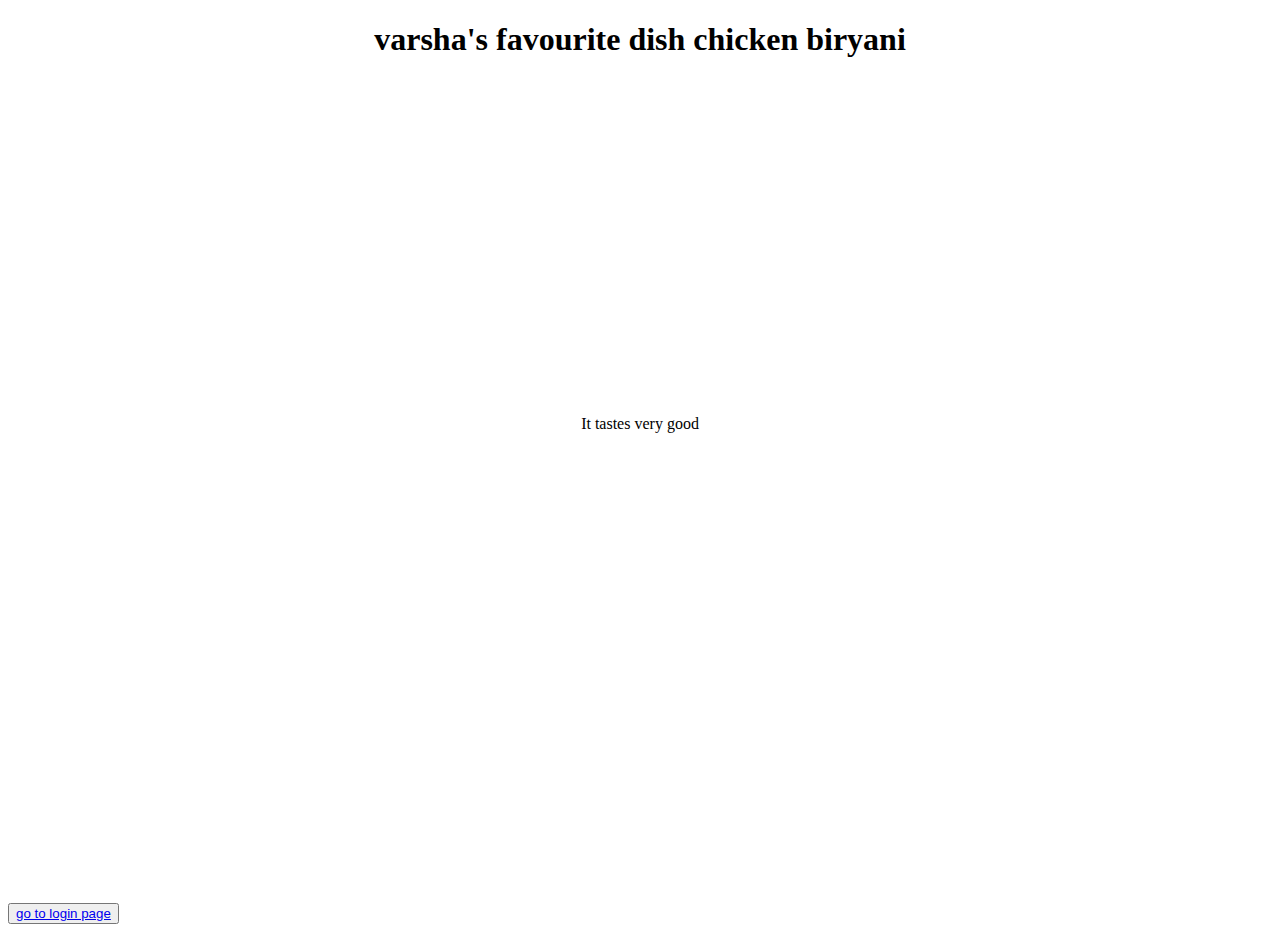
<file: fullstack/project/first project/index.html>
<!DOCTYPE html>

<html>

<head>
</head>

<body>
    <center>
        <h1>varsha's favourite dish chicken biryani</h1>
    </center>
    <center>
        <iframe width="560" height="315" src="https://www.youtube.com/embed/95BCU1n268w" title="YouTube video player"
            frameborder="0"
            allow="accelerometer; autoplay; clipboard-write; encrypted-media; gyroscope; picture-in-picture"
            allowfullscreen></iframe>
        <p>It tastes very good</p>
        <iframe
            src="https://www.google.com/maps/embed?pb=!1m26!1m12!1m3!1d30469.519924002183!2d78.56453547500118!3d17.330500489201913!2m3!1f0!2f0!3f0!3m2!1i1024!2i768!4f13.1!4m11!3e6!4m3!3m2!1d17.329753399999998!2d78.60014749999999!4m5!1s0x3bcba3709b6d19d9%3A0x86925022e4570ba7!2skritunga%20restaurant!3m2!1d17.3207003!2d78.5622983!5e0!3m2!1sen!2sin!4v1638812113160!5m2!1sen!2sin"
            width="600" height="450" style="border:0;" allowfullscreen="" loading="lazy"></iframe>
    </center>

    <button><a href="./forms.html"> go to login page</a></button>
</body>

</html>
</file>
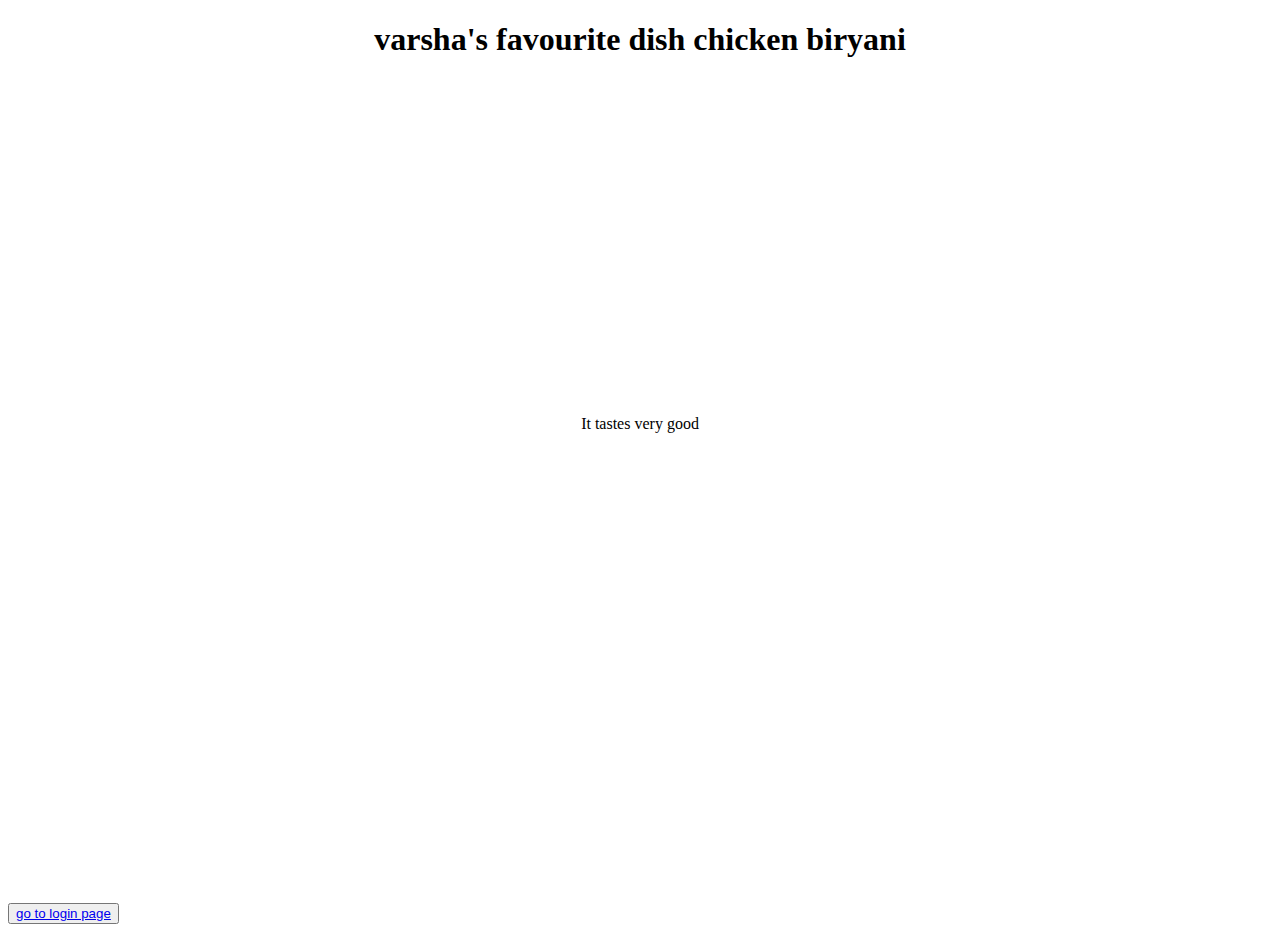
<file: fullstack/frontend/languages/html/intro html/index.html>
<!DOCTYPE html>

<html>

<head>
</head>

<body>
    <center>
        <h1>varsha's favourite dish chicken biryani</h1>
    </center>
    <center>
        <iframe width="560" height="315" src="https://www.youtube.com/embed/95BCU1n268w" title="YouTube video player"
            frameborder="0"
            allow="accelerometer; autoplay; clipboard-write; encrypted-media; gyroscope; picture-in-picture"
            allowfullscreen></iframe>
        <p>It tastes very good</p>
        <iframe
            src="https://www.google.com/maps/embed?pb=!1m26!1m12!1m3!1d30469.519924002183!2d78.56453547500118!3d17.330500489201913!2m3!1f0!2f0!3f0!3m2!1i1024!2i768!4f13.1!4m11!3e6!4m3!3m2!1d17.329753399999998!2d78.60014749999999!4m5!1s0x3bcba3709b6d19d9%3A0x86925022e4570ba7!2skritunga%20restaurant!3m2!1d17.3207003!2d78.5622983!5e0!3m2!1sen!2sin!4v1638812113160!5m2!1sen!2sin"
            width="600" height="450" style="border:0;" allowfullscreen="" loading="lazy"></iframe>
    </center>

    <button><a href="../forms/forms.html"> go to login page</a></button>
</body>

</html>
</file>
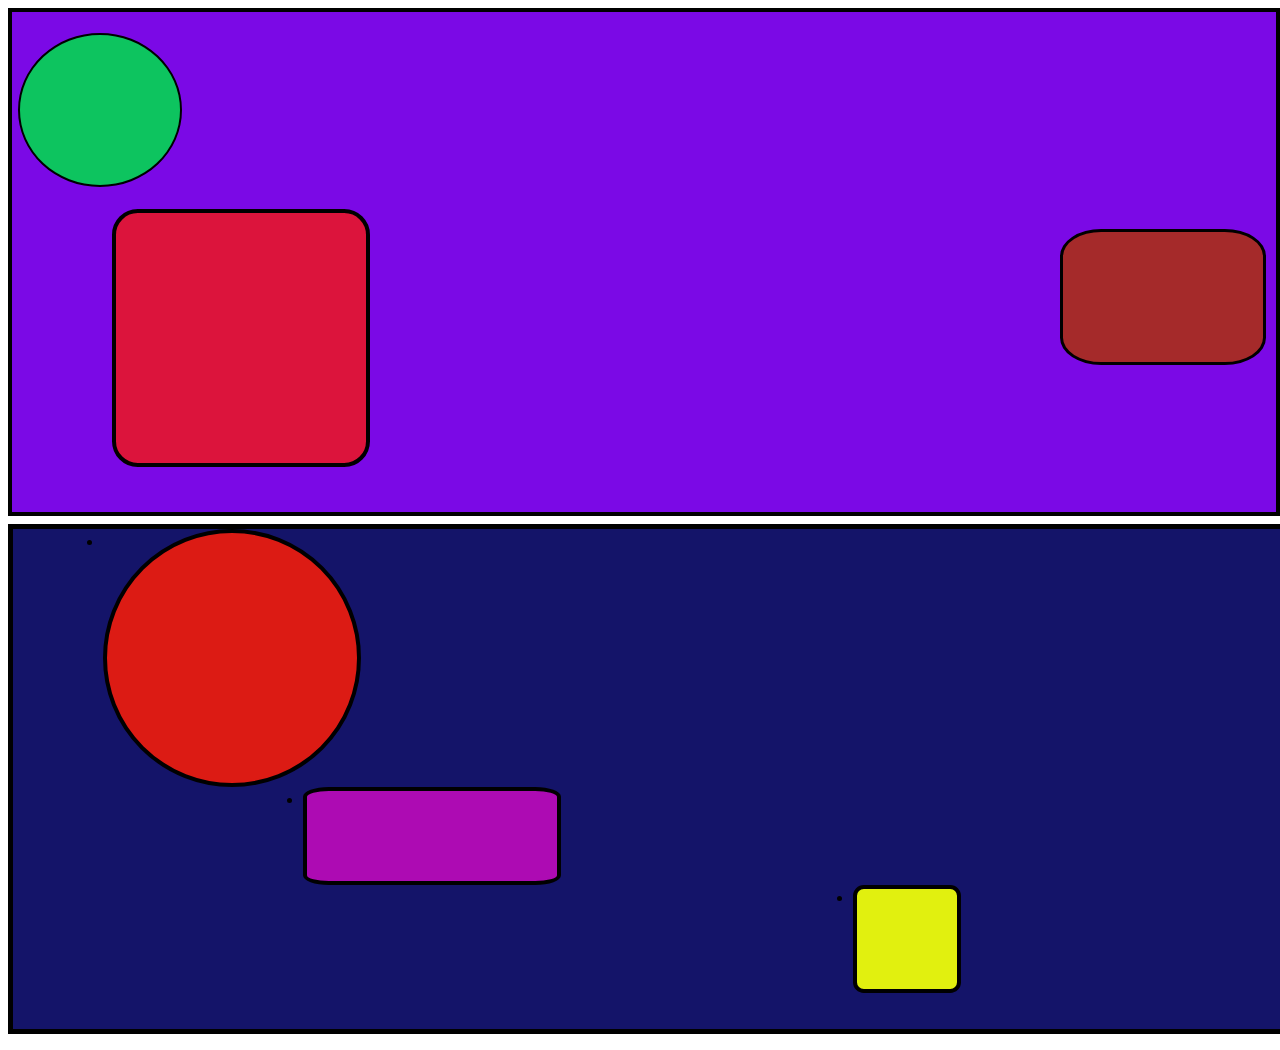
<file: fullstack/project/2nd project/project.html>
<!DOCTYPE html>
<html>

<head>
</head>

<body>


    <style>
        #root {
            background-color: rgb(123, 9, 230);
            width: 100%;
            height: 500px;
            border: 4px solid black;
        }

        #v1 {
            background-color: rgb(13, 196, 95);
            height: 150px;
            width: 160px;
            border-radius: 50%;
            border: 2px solid black;
            margin-left: 6px;
        }

        #v2 {
            background-color: brown;
            height: 130px;
            width: 200px;
            border: 3px solid black;
            border-radius: 20%;
            margin-right: 10px;
            float: right;
        }

        #v3 {
            background-color: crimson;
            height: 250px;
            width: 250px;
            border: 4px solid black;
            border-radius: 10%;
            margin-left: 100px;

        }

        .hello {
            background-color: rgb(20, 20, 105);
            width: 100%;
            height: 500px;
            border: 5px solid black;
            margin-top: 8px;
        }

        .h1 {
            background-color: rgb(220, 27, 20);
            height: 250px;
            width: 250px;
            border: 4px solid black;
            border-radius: 50%;
            margin-left: 50px;
        }

        .h2 {
            background-color: rgb(173, 11, 179);
            height: 90px;
            width: 250px;
            border: 4px solid black;
            border-radius: 10%;
            margin-left: 250px;
        }

        .h3 {
            background-color: rgb(225, 240, 15);
            height: 100px;
            width: 100px;
            border: 4px solid black;
            border-radius: 10%;
            margin-left: 800px;
        }
    </style>


    <div id="root">
        <h1 id="v1"></h1>
        <h2 id="v2"></h2>
        <h3 id="v3"></h3>
    </div>

    <ul class="hello">
        <li class="h1"></li>
        <li class="h2"></li>
        <li class="h3"></li>
    </ul>









</body>

</html>
</file>
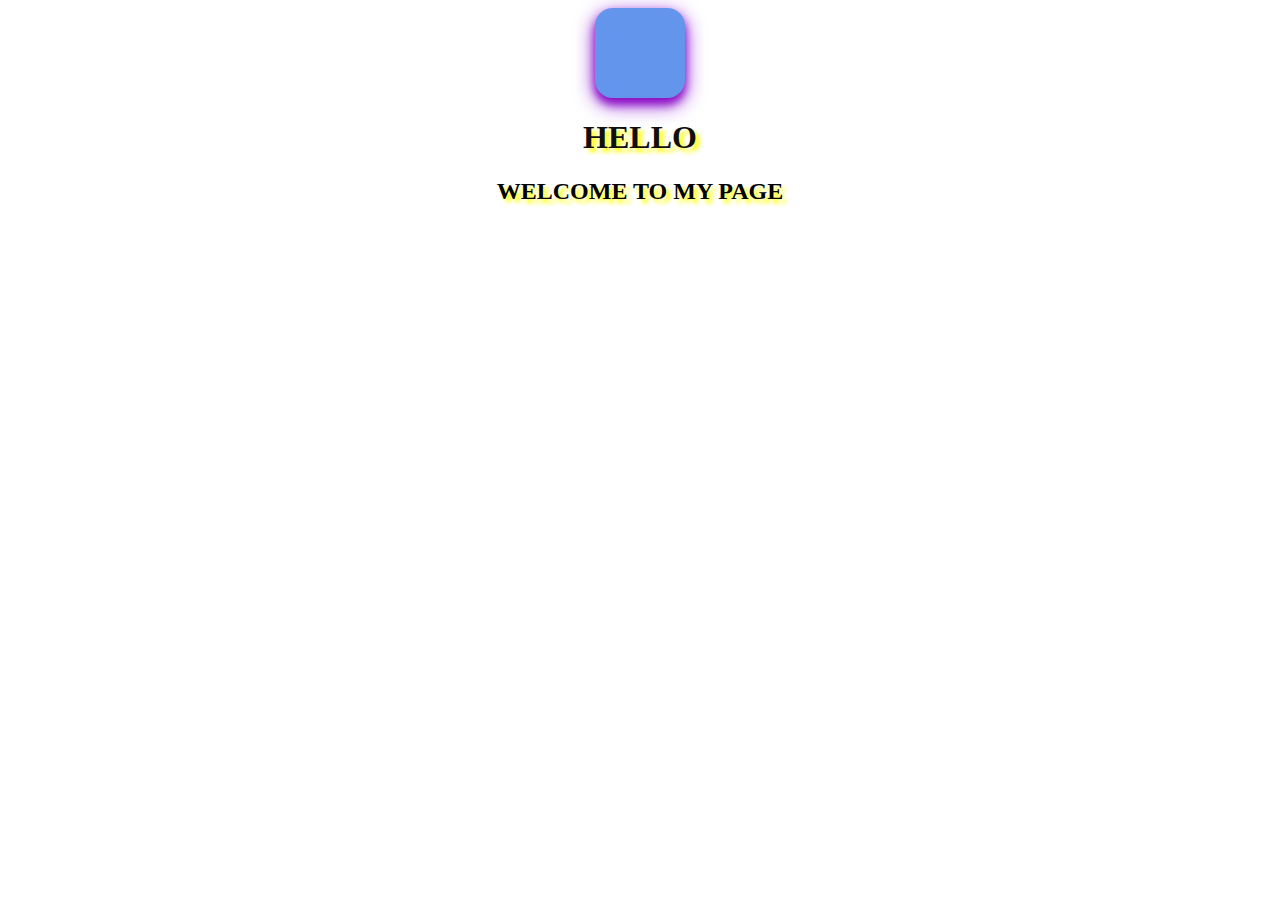
<file: fullstack/project/annimation/annimation.html>
<!DOCTYPE html>

<html>

<head>

</head>

<body>


    <style>
        .root {
            width: 90px;
            height: 90px;
            background-color: cornflowerblue;
            box-shadow: 0 6px 8px 0px rgba(137, 5, 189, 0.884), 0 6px 20px 0 rgba(132, 9, 214, 0.925);
            position: relative;
            animation-name: moving;
            animation-duration: 6s;
            border-radius: 20%;
        }
        h1{
color: rgb(17, 15, 17);
text-shadow: 4px 4px 4px yellow;
        }

        h2{
            color: black;
            text-shadow:4px 4px 4px yellow;
        }

 @keyframes moving{

    0% {background-color: chocolate; right: 0px; top: 0px;  }
    25% {background-color: rgba(10, 179, 108, 0.966); right: 200px; top: 0px;  }
    50% {background-color: rgb(210, 30, 90); right: 300px; top: 300px;  }
    75% {background-color: rgb(209, 145, 8); right: 0px; top: 200px;  }
    100% {background-color: rgb(184, 11, 146); right: 0px; top: 0px;  }


 }
    </style>


<center>
    <div class="root">  </div>
</center>
    
<center>
    <h1> HELLO </h1>
    <h2>WELCOME TO MY PAGE</h2>
</center>




</body>

</html>
</file>
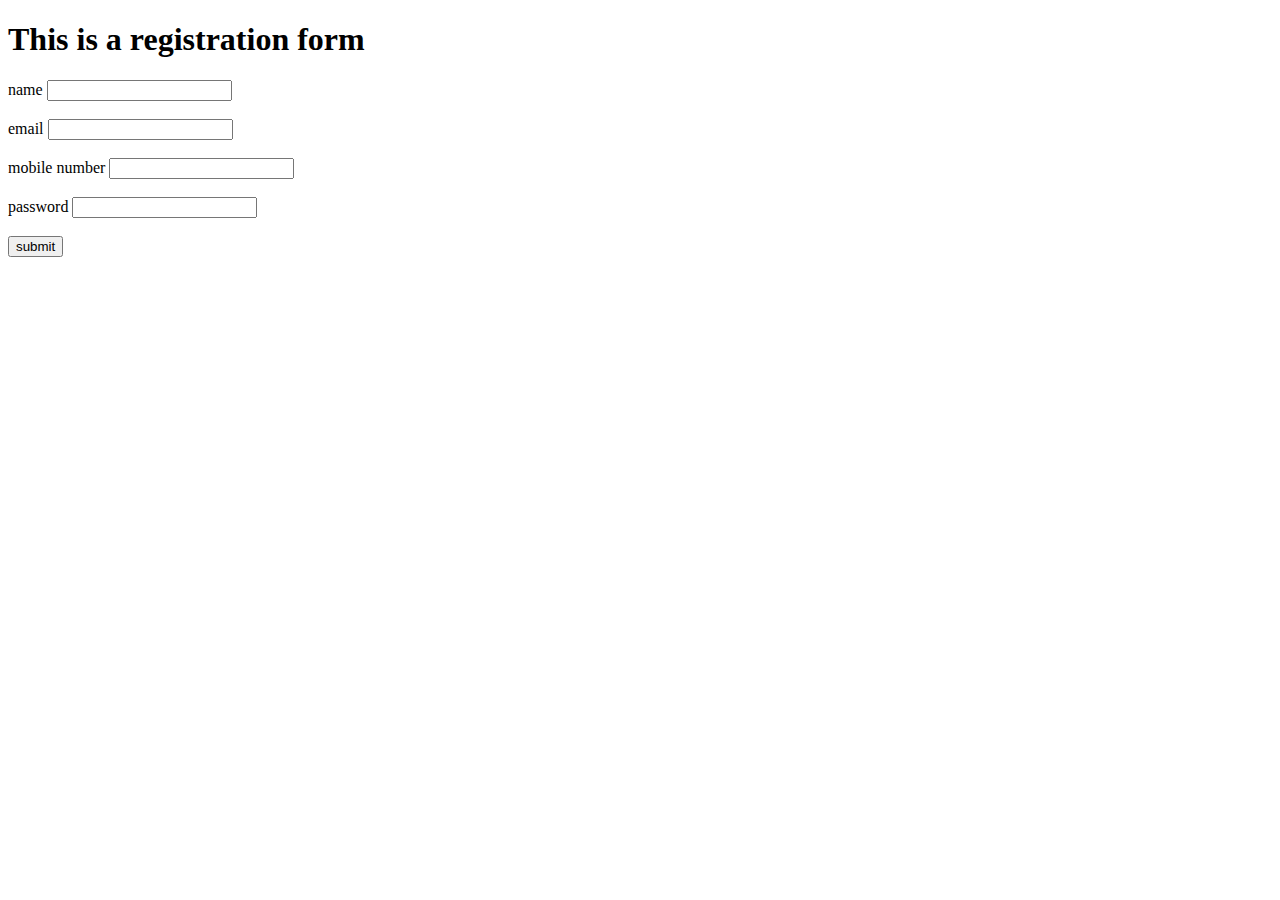
<file: fullstack/project/first project/forms.html>
<!DOCTYPE html>

<html>

<head> </head>

<body>
    <h1>This is a registration form</h1>

    <form action="https://www.amazon.in/?&ext_vrnc=hi&tag=googinhydr1-21&ref=pd_sl_1aeuamiuit_b&adgrpid=58746164597&hvpone=&hvptwo=&hvadid=294132608057&hvpos=&hvnetw=g&hvrand=2065669835280565130&hvqmt=b&hvdev=c&hvdvcmdl=&hvlocint=&hvlocphy=9302592&hvtargid=kwd-298741529014&hydadcr=5903_1738715&gclid=CjwKCAiAhreNBhAYEiwAFGGKPArcZCRMYRA_rAM0aCLxUluLWLoN0pxP7e8F9RGWxI-rSMhsBrv7hRoCCC8QAvD_BwE
    " method="post">

        <div>
            <label>name</label>
            <input type="text" name="name">
        </div>
        <br>
        <div>
            <label>email</label>
            <input type="email" name="email">
        </div>
        <br>
        <div>
            <label>mobile number</label>
            <input type="number" name="mobile number">
        </div>
        <br>
        <div>
            <label>password</label>
            <input type="password" name="password">
        </div>
        <br>
        <button>submit</button>

    </form>



</body>

</html>
</file>
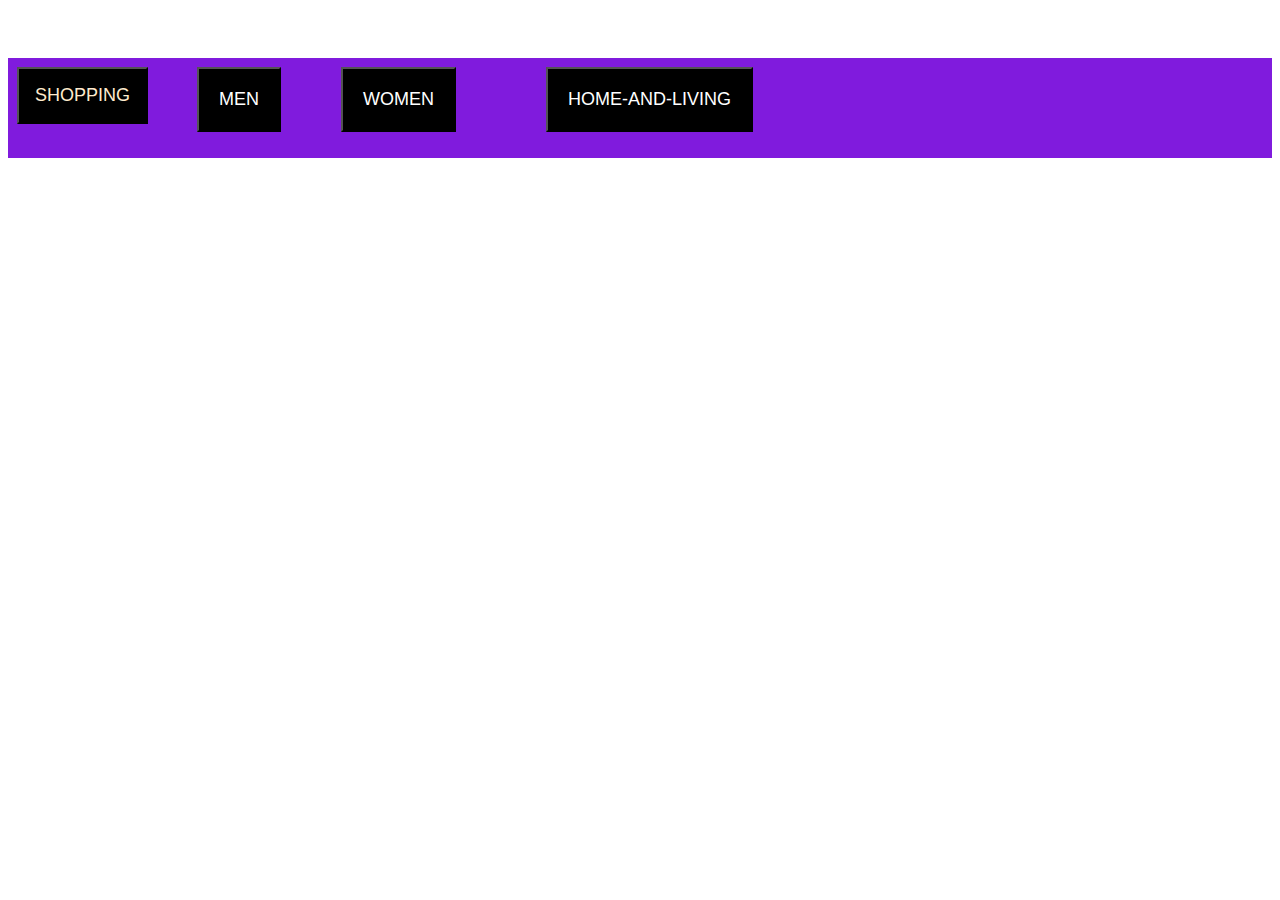
<file: fullstack/project/navybarproject/navybar.html>
<!DOCTYPE html>

<html>

<head>
    <link rel="stylesheet" href="./style1.css">
</head>

<body>

    <style>
        #navybar {
            background-color: rgba(119, 12, 219, 0.938);
            width: 100%;
            height: 100px;
            position: sticky;
            margin-top: 50px;
        }

        .shopping-id {
            background-color: black;
            color: blanchedalmond;
            padding: 16px;
            margin: 9px;
            font-size: large;
        }

        .shoppingcontent {
            display: none;
            position: absolute;
            background-color: cornsilk;
            min-width: 180px;
            box-shadow: 5px 10px 15px 5px rgba(0, 0, 0, 0.5);
            z-index: -1;
        }

        .shopping:hover .shoppingcontent {
            display: block;
        }
    </style>





    <div id="navybar">

        <div class="shopping">
            <button class="shopping-id">SHOPPING</button>
            <ol class="shoppingcontent">
                <li>Men</li>
                <li>Women</li>
                <li>Kids</li>
                <li>Home and living</li>
            </ol>
        </div>

        <div class="Men">
            <button class="list">MEN</button>
            <ol class="listcontent">
                <li>Casuals</li>
                <li>Traditional</li>
                <li>Western</li>
                <li>footwear</li>
            </ol>
        </div>

        <div class="Women">
            <button class="Womenslist">WOMEN</button>
            <ol class="listcont">
                <li>traditional</li>
                <li>kurtas</li>
                <li>western</li>
                <li>casuals</li>

            </ol>
        </div>

        <div class="Home-and-Living">
            <button class="home">HOME-AND-LIVING</button>
            <ol class="content">
                <li>home decor</li>
                <li> flooring</li>
                <li>lamps</li>
                <li>home gifts</li>

            </ol>
        </div>



    </div>











</body>

</html>
</file>
<file: fullstack/project/navybarproject/style1.css>
#navybar{
    display: inline-flex;
}
.list{
    background-color: black;
    color: white;
    padding: 20px;
    margin-top: 9px;
    margin-left: 40px;
    font-size: large;
}
.listcontent{
    display: none;
    position: absolute;
    background-color:white;
    min-width: 200px;
    box-shadow: 5px 10px 15px 5px rgb(0, 0,0, 0.5);
    z-index: -1;
}
.Men:hover .listcontent{
    display: block;
}

.Womenslist{
    background-color: black;
    color: white;
    padding: 20px;
    margin-left:60px;
 margin-top: 9px;
    font-size: large;
}
.listcont{
    display: none;
    position: absolute;
    background-color: thistle;
    min-width: 200px;
    box-shadow: 5px 10px 15px 5px rgb(20, 19, 19);
    z-index: -1;
}
.Women:hover .listcont{
    display: block;
}

.home{
    background-color: black;
    color: white;
    padding: 20px;
    margin-left: 90px;
    margin-top: 9px;
    font-size: large;
}

.content{
    display: none;
    position:absolute ;
    background-color: whitesmoke;
    min-width: 200px;
    box-shadow: 5px 10px 16px 5px  rgb(7, 7, 7);
    z-index: -1;
}

.Home-and-Living:hover .content{
    display: block;
}
</file>
